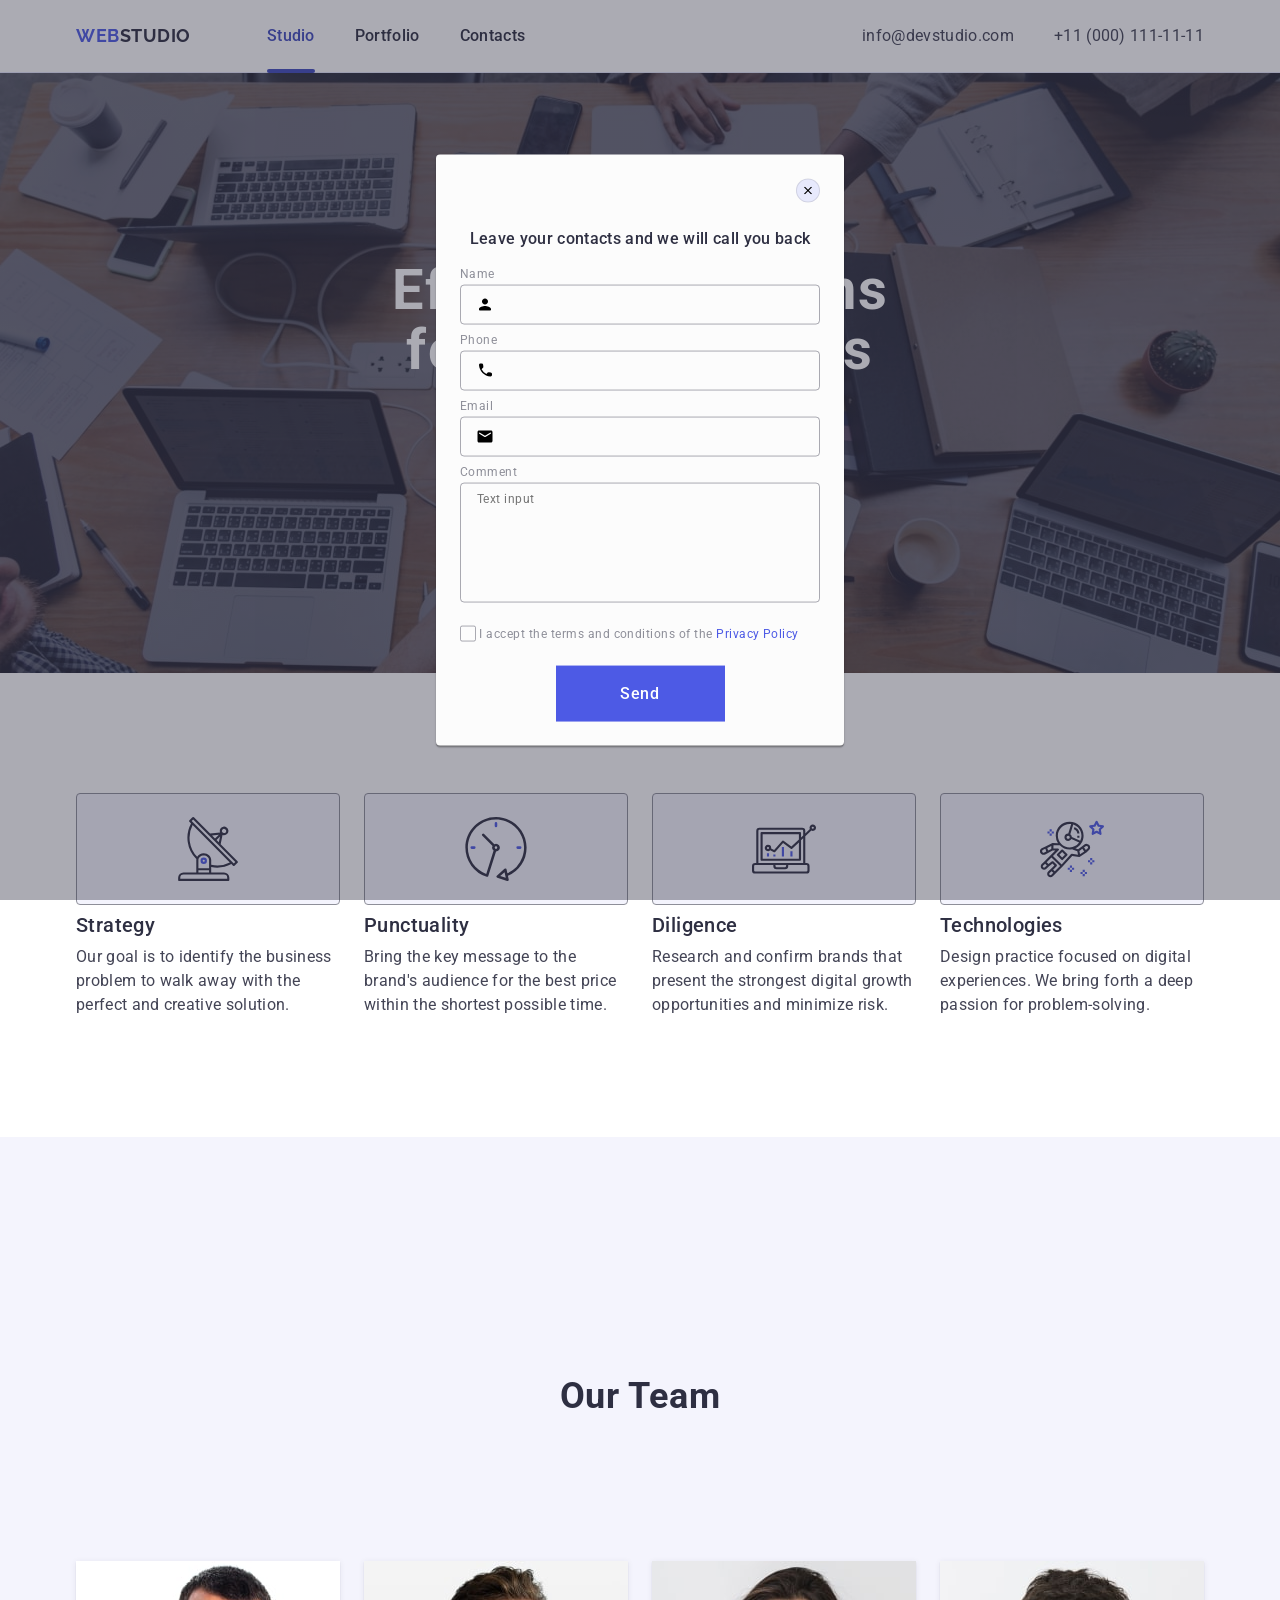
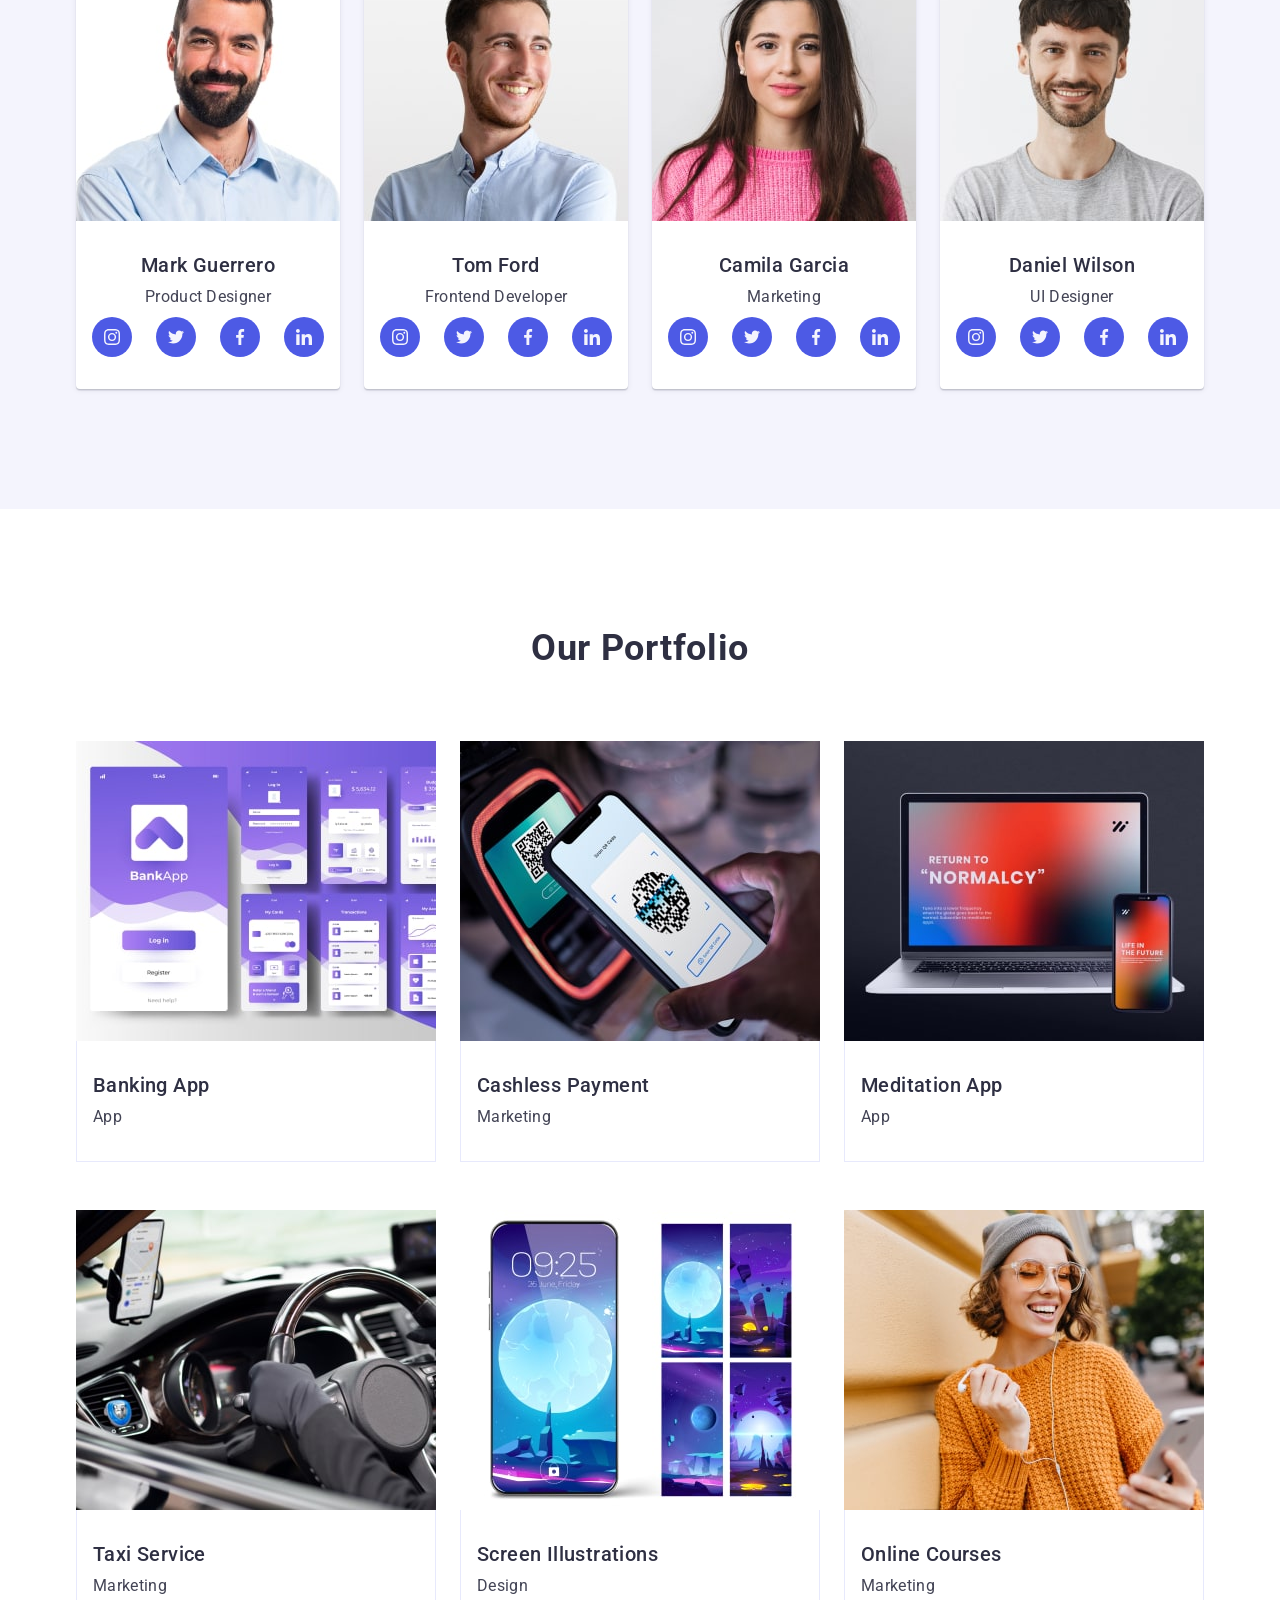
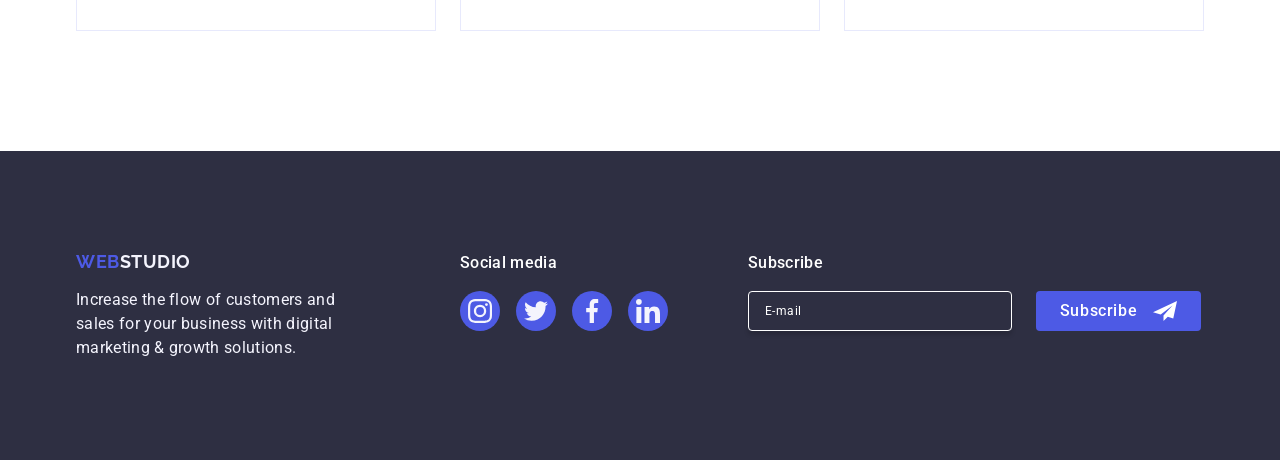
<file: index.html>
<!DOCTYPE html>
<html lang="en">
<head>
    <meta charset="UTF-8">
    <meta name="viewport" content="width=, initial-scale=1.0">
    <title>goit-markup-hw-02</title>
    <link rel="preconnect" href="https://fonts.googleapis.com">
    <link rel="preconnect" href="https://fonts.gstatic.com" crossorigin>
    <link href="https://fonts.googleapis.com/css2?family=Raleway:wght@700&family=Roboto:wght@400;500;700&display=swap"
    rel="stylesheet">   
    <link rel="stylesheet" href="https://cdnjs.cloudflare.com/ajax/libs/modern-normalize/2.0.0/modern-normalize.min.css"
        integrity="sha512-4xo8blKMVCiXpTaLzQSLSw3KFOVPWhm/TRtuPVc4WG6kUgjH6J03IBuG7JZPkcWMxJ5huwaBpOpnwYElP/m6wg=="
        crossorigin="anonymous" referrerpolicy="no-referrer" />
    <link rel="stylesheet" href="./css/styles.css" />
</head>

<body>
    <!-- Верхня лінія-->
    <header class="header">
        <div class="container header-container">
            <nav class="header-navigation">
                <a class="header-logo" href="./index.html">Web<span class="header-accent">Studio</span></a>
            
                <ul class="header-menu-list">
                    <li class="header-nav-item ">
                        <a class="header-nav-link current" href="./index.html">Studio</a></li>
                    <li class="header-nav-item">
                        <a class="header-nav-link" href="">Portfolio</a></li>
                    <li class="header-nav-item">
                        <a class="header-nav-link" href="">Contacts</a></li>
                </ul>
            
            </nav>
            
            <address class="header-address">
                <ul class="header-address-list">
                    <li class="header-address-item">
                        <a class="header-address-link"
                            href="mailto:info@devstudio.com">info@devstudio.com</a>
                        </li>
                    <li class="header-address-item">
                        <a class="header-address-link" href="tel:+110001111111">+11 (000) 111-11-11</a>
                    </li>
                </ul>
            </address>
        </div>
        

    </header>

    <main>
        <section class="hero">
            <div class="container">
                <h1 class="hero-title">Effective Solutions for Your Business</h1>
                
                <button type="button" class="hero-btn">Order Service</button>
            </div>

        </section>

        <section class="features">
            <div class="container">
                <h2 class="visually-hidden">Features</h2>
                <ul class="features-list">
                    <li class="features-item">
                        <div class="svg-icon">
                            <svg class="" width="64" height="64" >
                                <use href="./images/icons.svg#icon-antenna" ></use>
                            </svg>
                        </div>

                        <h3 class="features-subtitle">Strategy</h3>
                        <p class="features-item-text">Our goal is to identify the business problem to walk away with the perfect and
                            creative solution.</p>
                        
                    </li>
                
                    <li class="features-item">
                        <div class="svg-icon">
                            <svg class="" width="64" height="64">
                                <use href="./images/icons.svg#icon-clock"></use>
                            </svg>                           
                        </div>

                        <h3 class="features-subtitle">Punctuality</h3>
                        <p class="features-item-text">Bring the key message to the brand's audience for the best price within the
                            shortest possible time.</p>
                        
                    </li>
                
                    <li class="features-item">
                        <div class="svg-icon">
                            <svg class="" width="64" height="64">
                                <use href="./images/icons.svg#icon-diagram"></use>
                            </svg>                           
                        </div>

                        <h3 class="features-subtitle">Diligence</h3>
                        <p class="features-item-text">Research and confirm brands that present the strongest digital growth
                            opportunities and minimize risk.</p>
                    </li>
                
                    <li class="features-item">
                        <div class="svg-icon">
                            <svg class="" width="64" height="64">
                                <use href="./images/icons.svg#icon-astronaut"></use>
                            </svg>
                        </div>

                        <h3 class="features-subtitle">Technologies</h3>
                        <p class="features-item-text">Design practice focused on digital experiences. We bring forth a deep passion for
                            problem-solving.</p>
                    </li>
                
                </ul>
            </div>
            
        </section>

        <!------ OUR TEAM -------->
        
        <section class="team">
            <div class="container">
                <h2 class="team-title">Our Team</h2>
                <ul class="team-list">
                    <li class="team-item">
                        <img class="team-photo" src="./images/img1.jpg" alt="Mark Guerrero" width="264" height="260">
                        <div class="team-container">
                            <h3 class="team-subtitle">Mark Guerrero</h3>
                            <p class="team-item-text">Product Designer</p>

                            <ul class="social-list">
                                <li class="social-item">
                                    <a href="" class="social-link">
                                        <svg class="social-icon" width="16" height="16">
                                            <use href="./images/icons.svg#icon-instagram"></use>
                                        </svg>
                                    </a>
                                    
                                </li>
                                <li class="social-item">
                                    <a href="" class="social-link">
                                        <svg class="social-icon" width="16" height="16">
                                            <use href="./images/icons.svg#icon-twitter"></use>
                                        </svg>
                                    </a>
                                </li>
                                <li class="social-item">
                                    <a href="" class="social-link">
                                        <svg class="social-icon" width="16" height="16">
                                            <use href="./images/icons.svg#icon-facebook"></use>
                                        </svg>
                                    </a>
                                </li>
                                <li class="social-item">
                                    <a href="" class="social-link">
                                        <svg class="social-icon" width="16" height="16">
                                            <use href="./images/icons.svg#icon-linkedin"></use>
                                        </svg>
                                    </a>
                                </li>
                            </ul>
                        </div>

                        
                    </li>
                
                    <li class="team-item">
                        <img class="team-photo" src="./images/img2.jpg" alt="Tom Ford" width="264" height="260">
                        <div class="team-container">
                            <h3 class="team-subtitle">Tom Ford</h3>
                            <p class="team-item-text">Frontend Developer</p>

                            <ul class="social-list">
                                <li class="social-item">
                                    <a href="" class="social-link">
                                        <svg class="social-icon" width="16" height="16">
                                            <use href="./images/icons.svg#icon-instagram"></use>
                                        </svg>
                                    </a>
                            
                                </li>
                                <li class="social-item">
                                    <a href="" class="social-link">
                                        <svg class="social-icon" width="16" height="16">
                                            <use href="./images/icons.svg#icon-twitter"></use>
                                        </svg>
                                    </a>
                                </li>
                                <li class="social-item">
                                    <a href="" class="social-link">
                                        <svg class="social-icon" width="16" height="16">
                                            <use href="./images/icons.svg#icon-facebook"></use>
                                        </svg>
                                    </a>
                                </li>
                                <li class="social-item">
                                    <a href="" class="social-link">
                                        <svg class="social-icon" width="16" height="16">
                                            <use href="./images/icons.svg#icon-linkedin"></use>
                                        </svg>
                                    </a>
                                </li>
                            </ul>
                        </div>
                        
                    </li>
                
                    <li class="team-item">
                        <img class="team-photo" src="./images/img3.jpg" alt="Camila Garcia" width="264" height="260">
                        <div class="team-container">
                            <h3 class="team-subtitle">Camila Garcia</h3>
                            <p class="team-item-text">Marketing</p>

                            <ul class="social-list">
                                <li class="social-item">
                                    <a href="" class="social-link">
                                        <svg class="social-icon" width="16" height="16">
                                            <use href="./images/icons.svg#icon-instagram"></use>
                                        </svg>
                                    </a>
                            
                                </li>
                                <li class="social-item">
                                    <a href="" class="social-link">
                                        <svg class="social-icon" width="16" height="16">
                                            <use href="./images/icons.svg#icon-twitter"></use>
                                        </svg>
                                    </a>
                                </li>
                                <li class="social-item">
                                    <a href="" class="social-link">
                                        <svg class="social-icon" width="16" height="16">
                                            <use href="./images/icons.svg#icon-facebook"></use>
                                        </svg>
                                    </a>
                                </li>
                                <li class="social-item">
                                    <a href="" class="social-link">
                                        <svg class="social-icon" width="16" height="16">
                                            <use href="./images/icons.svg#icon-linkedin"></use>
                                        </svg>
                                    </a>
                                </li>
                            </ul>
                        </div>
                        
                    </li>
                
                    <li class="team-item">
                        <img class="team-photo" src="./images/img4.jpg" alt="Daniel Wilson" width="264" height="260">
                        <div class="team-container">
                            <h3 class="team-subtitle">Daniel Wilson</h3>
                            <p class="team-item-text">UI Designer</p>

                            <ul class="social-list">
                                <li class="social-item">
                                    <a href="" class="social-link">
                                        <svg class="social-icon" width="16" height="16">
                                            <use href="./images/icons.svg#icon-instagram"></use>
                                        </svg>
                                    </a>
                            
                                </li>
                                <li class="social-item">
                                    <a href="" class="social-link">
                                        <svg class="social-icon" width="16" height="16">
                                            <use href="./images/icons.svg#icon-twitter"></use>
                                        </svg>
                                    </a>
                                </li>
                                <li class="social-item">
                                    <a href="" class="social-link">
                                        <svg class="social-icon" width="16" height="16">
                                            <use href="./images/icons.svg#icon-facebook"></use>
                                        </svg>
                                    </a>
                                </li>
                                <li class="social-item">
                                    <a href="" class="social-link">
                                        <svg class="social-icon" width="16" height="16">
                                            <use href="./images/icons.svg#icon-linkedin"></use>
                                        </svg>
                                    </a>
                                </li>
                            </ul>
                        </div>
                       
                    </li>
                </ul>
            </div>
            
        </section>

        <!-- -----PORTFOLIO---------->
        <section class="portfolio">
            <div class="container portfolio-container">
                <h2 class="portfolio-title">Our Portfolio</h2>
                <ul class="portfolio-list">
                    <li class="portfolio-item">
                        <div class="thumb">
                            <img class="portfolio-photo" src="./images/img5.jpg" alt="Banking App" width="360">
                        <p class="overlay">
                            14 Stylish and User-Friendly App Design Concepts · Task Manager App · Calorie Tracker App · Exotic Fruit Ecommerce App ·
                            Cloud Storage App
                        </p>
                        </div>
                        
                        <div class="port-content">
                            <h3 class="portfolio-subtitle">Banking App</h3>
                            <p class="portfolio-item-text">App</p>
                        </div>
                        
                    </li>
                    <li class="portfolio-item">
                        <div class="thumb">
                            <img class="portfolio-photo" src="./images/img6.jpg" alt="Cashless Payment" width="360">
                            <p class="overlay">
                                14 Stylish and User-Friendly App Design Concepts · Task Manager App · Calorie Tracker App · Exotic Fruit Ecommerce App ·
                                Cloud Storage App
                            </p>
                        </div>
                       
                        <div class="port-content">
                            <h3 class="portfolio-subtitle">Cashless Payment</h3>
                            <p class="portfolio-item-text">Marketing</p>
                        </div>
                    <li class="portfolio-item">
                        <div class="thumb">
                            <img class="portfolio-photo" src="./images/img7.jpg" alt="Meditation App" width="360">
                        <p class="overlay">
                            14 Stylish and User-Friendly App Design Concepts · Task Manager App · Calorie Tracker App · Exotic Fruit Ecommerce
                            App ·
                            Cloud Storage App
                        </p>
                        </div>
                        
                        <div class="port-content">
                            <h3 class="portfolio-subtitle">Meditation App</h3>
                            <p class="portfolio-item-text">App</p>
                        </div>
                    </li>
                    <li class="portfolio-item">
                        <div class="thumb">
                            <img class="portfolio-photo" src="./images/img8.jpg" alt="Taxi Service" width="360">
                            <p class="overlay">
                                14 Stylish and User-Friendly App Design Concepts · Task Manager App · Calorie Tracker App · Exotic Fruit Ecommerce
                                App ·
                                Cloud Storage App
                            </p>
                        </div>
                        
                       <div class="port-content ">
                        <h3 class="portfolio-subtitle">Taxi Service</h3>
                        <p class="portfolio-item-text">Marketing</p>
                       </div>
                    </li>
                    <li class="portfolio-item">
                        <div class="thumb">
                            <img class="portfolio-photo" src="./images/img9.jpg" alt="Screen Illustrations" width="360">
                            <p class="overlay">
                                14 Stylish and User-Friendly App Design Concepts · Task Manager App · Calorie Tracker App · Exotic Fruit Ecommerce
                                App ·
                                Cloud Storage App
                            </p>
                        </div>
                       
                        <div class="port-content">
                            <h3 class="portfolio-subtitle">Screen Illustrations</h3>
                            <p class="portfolio-item-text">Design</p>
                        </div>
                    </li>
                    <li class="portfolio-item">
                        <div class="thumb">
                            <img class="portfolio-photo" src="./images/img10.jpg" alt="Girl with phone" width="360">
                            <p class="overlay">
                                14 Stylish and User-Friendly App Design Concepts · Task Manager App · Calorie Tracker App · Exotic Fruit Ecommerce
                                App ·
                                Cloud Storage App
                            </p>
                        </div>
                       
                        <div class="port-content">
                            <h3 class="portfolio-subtitle">Online Courses</h3>
                            <p class="portfolio-item-text">Marketing</p>
                        </div>
                    </li>
                </ul>
            </div>

            
        </section>

    </main>

    <!-- FOOTER-->
    <footer class="footer">
        <div class="container footer-container">
            <div class="footer-nav">
                <a class="footer-logo" href="./index.html">Web<span class="footer-accent">Studio</span></a>
            
                <p class="footer-text">Increase the flow of customers and sales for your business with digital marketing & growth
                    solutions.
                </p>
            </div>
            
            <div class="footer-social-link">
                <p class="footer-social-text">Social media</p>
                <ul class="footer-social-list">
                    <li class="footer-social-item">
                        <a href="" class="footer-soclist-link">
                            <svg class="social-icon" width="24" height="24">
                                <use href="./images/icons.svg#icon-instagram"></use>
                            </svg>
                        </a>
                    </li>
                    <li class=" footer-social-item">
                        <a href="" class="footer-soclist-link">
                            <svg class="social-icon" width="24" height="24">
                                <use href="./images/icons.svg#icon-twitter"></use>
                            </svg>
                        </a>
                    </li>
                    <li class=" footer-social-item">
                        <a href="" class="footer-soclist-link">
                            <svg class="social-icon" width="24" height="24">
                                <use href="./images/icons.svg#icon-facebook"></use>
                            </svg>
                        </a>
                    </li>
                    <li class=" footer-social-item">
                        <a href="" class="footer-soclist-link">
                            <svg class="social-icon" width="24" height="24">
                                <use href="./images/icons.svg#icon-linkedin"></use>
                            </svg>
                        </a>
                    </li>
                </ul>
            </div>

            <div class="footer-modal" >
                <p class="footer-subscribe">Subscribe</p>
    
                <form class="footer-form">
                    <label class="footer-label" >
                       
                        <input class="footer-input" 
                        name="user-email" 
                        type="email" 
                        placeholder="E-mail"/>

                    </label>

                    <button class="footer-button" type="submit">
                    Subscribe
                        <svg class="footer-svg" width="24" height="24">
                            <use href="./images/modal-icon2.svg#icon-Frame"></use>
                        </svg>
                    </button>

                </form>
    
                
            </div>
        </div>


    </footer>


    <!-- Modal Overlay -->
    <div class="backdrop is-open">
        
        <div class="modal">

            <button class="modal-button" type="button">
                <svg class="backdrop-button" width="8" height="8">
                    <use href="./images/modal-icon2.svg#icon-close"></use>
                </svg>
            </button>

            <p class="backdrop-text">Leave your contacts and we will call you back</p>
            <form class="backdrop-form" >
                
                <div class="form-field">
                   
                    <label for="user-name" class="form-label">
                    Name
                    </label>
                    <div class=" input-wrapper" >
                        <input 
                        class="form-input" 
                        name="user-name" 
                        id="user-name" 
                        type="text" >
                        <svg class="form-icon" width="18" height="24" >
                            <use href="./images/modal-icon2.svg#icon-person"></use>
                        </svg>
                    </div>
                </div>
    
    
                <div class="form-field">
                
                    <label for="user-email" class="form-label" >Phone</label>
                    
                    <div class=" input-wrapper">
                        <input 
                        class="form-input" 
                        name="user-tel" 
                        id="user-tel" 
                        type="tel"/>

                        <svg class="form-icon" width="18" height="24">
                            <use href="./images/modal-icon2.svg#icon-phone"></use>
                        </svg>
                    </div>
                </div>
    
                <div class="form-field">
                
                    <label  for="user-email" class="form-label">Email</label>
                
                    <div class=" input-wrapper">
                        <input 
                        class="form-input" 
                        name="user-email"
                        id="user-email" 
                        type="email"/>
                        <svg class="form-icon" width="18" height="24">
                            <use href="./images/modal-icon2.svg#icon-email"></use>
                        </svg>
                    </div>
                </div>
    
                <div class="modal-comment">
    
                    <label class="form-label" for="user-comment">Comment</label>
                    <textarea class="modal-textarea" name="user-comment" id="user-comment" 
                    placeholder="Text input"></textarea>

                </div>
    
                <div class="modal-checkbox">
    
                    <input class="modal-check visually-hidden" type="checkbox" 
                    id="user-privacy" value="true" name="user-privacy"/>

                    <label class="checkbox-label" for="user-privacy">

                        <span class="checkbox-span">
                            <svg class="checkbox-svg" width="10" height="8">
                                <use href="./images/modal-icon2.svg#icon-vector"></use>
                            </svg>
                        </span>
                        I accept the terms and conditions of the
                        <a class="checkbox-link" href="">Privacy Policy</a>
                    </label>
                   
                </div>
    
                <button  type="submit" class="button-send">
                    Send
                </button>
    
            </form>
            
        </div>
    </div>
</body>
</html>
</file>
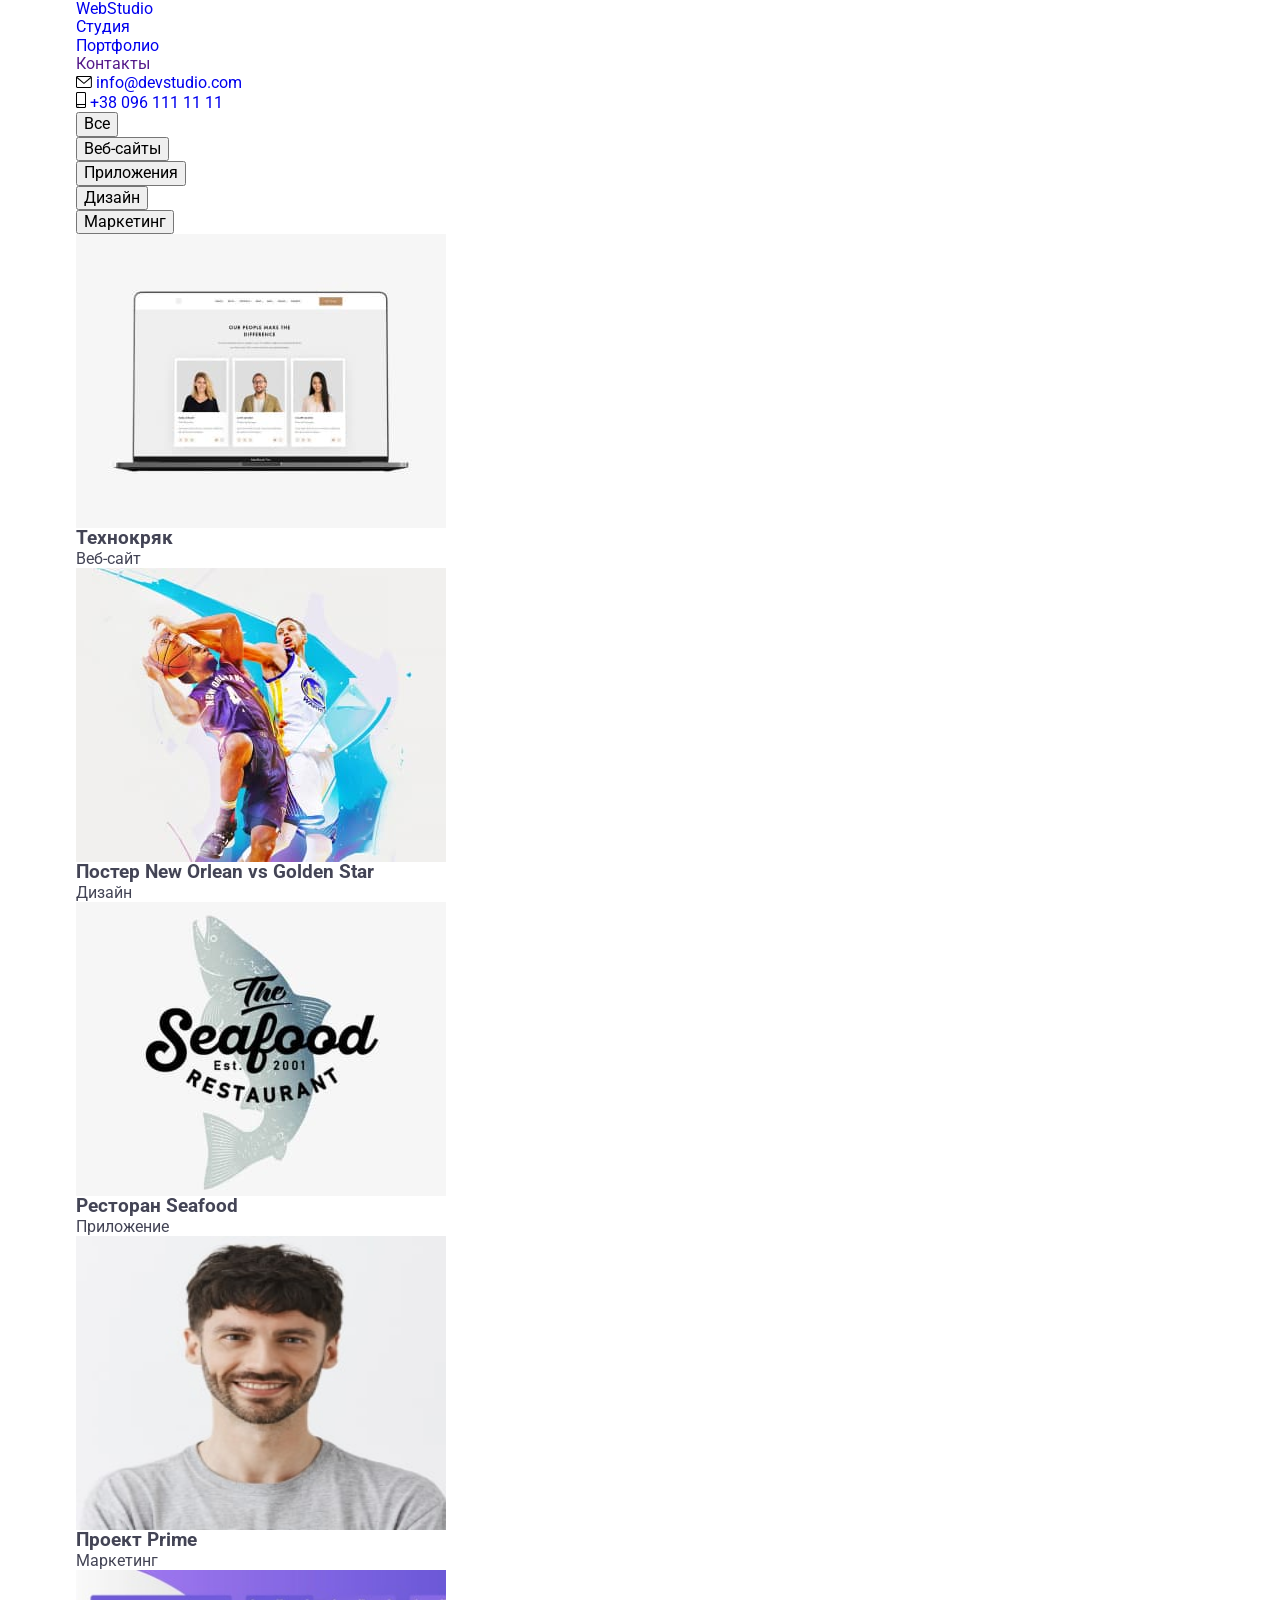
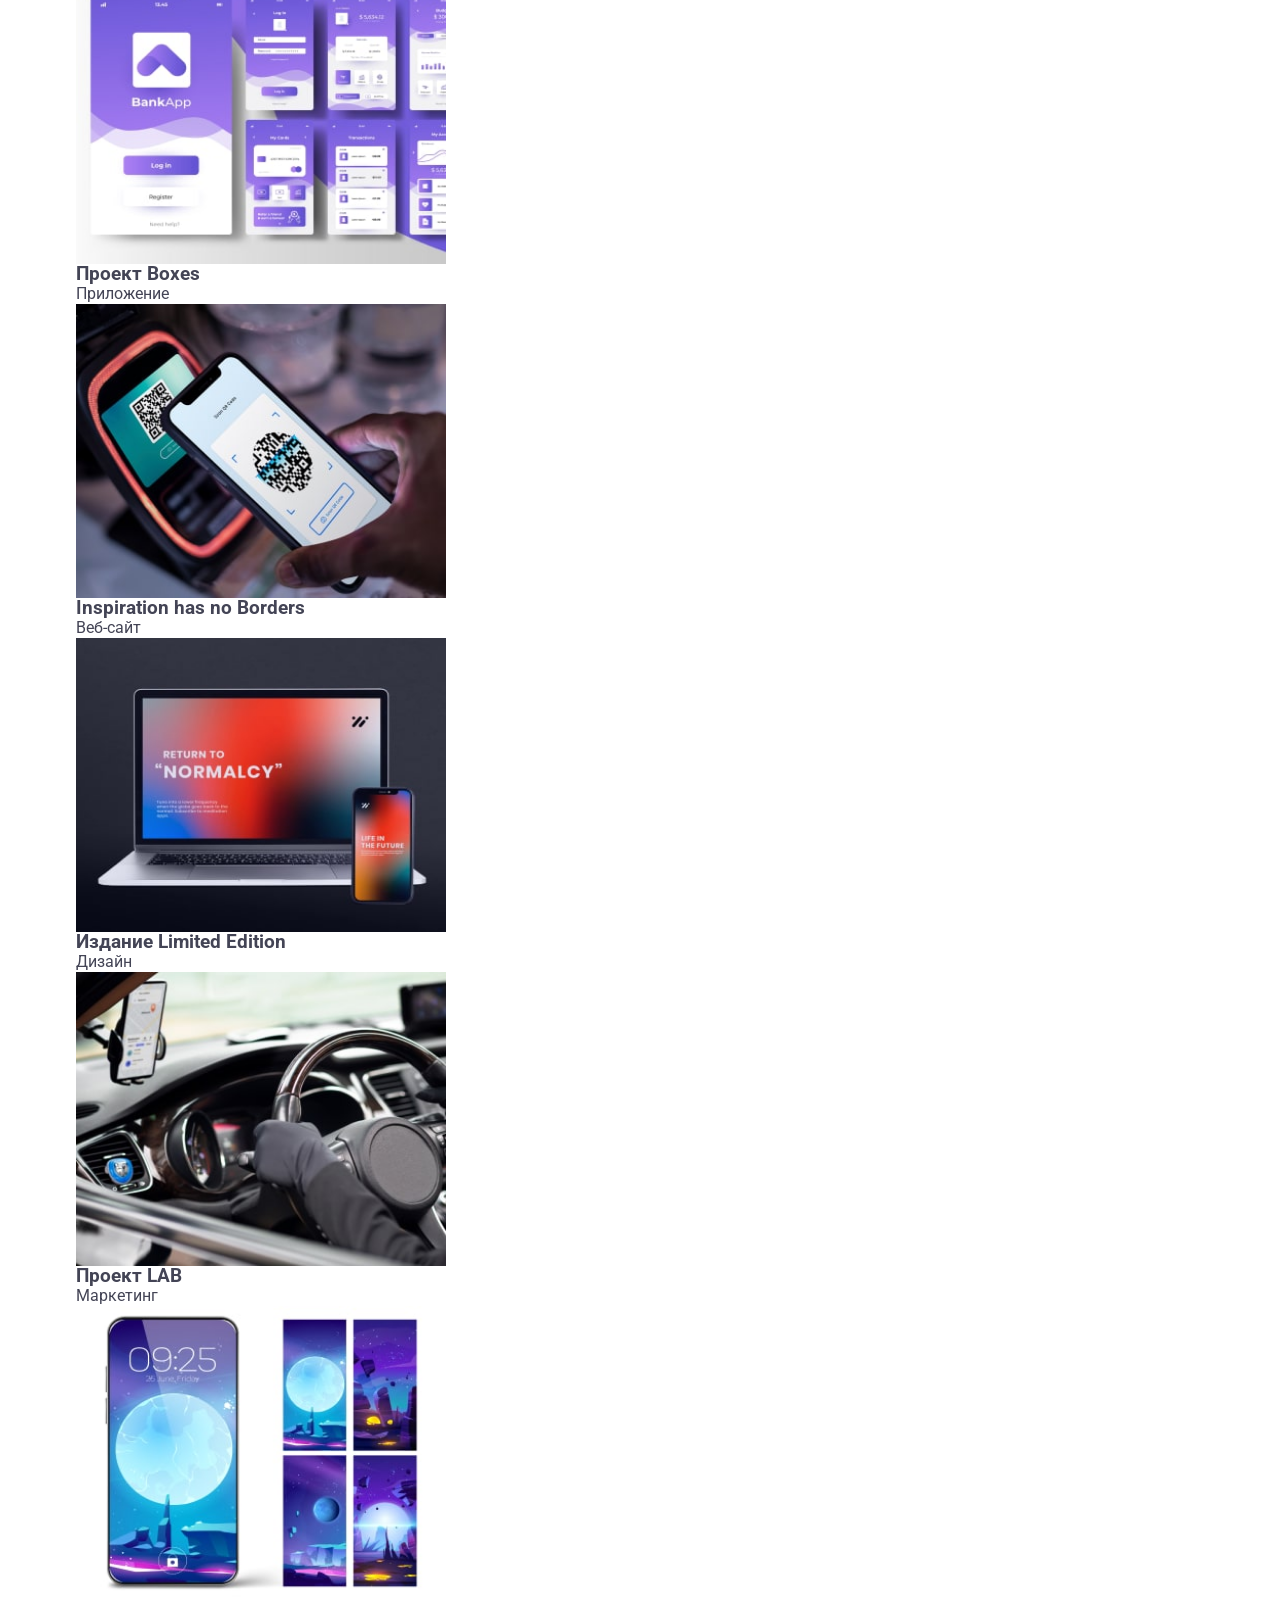
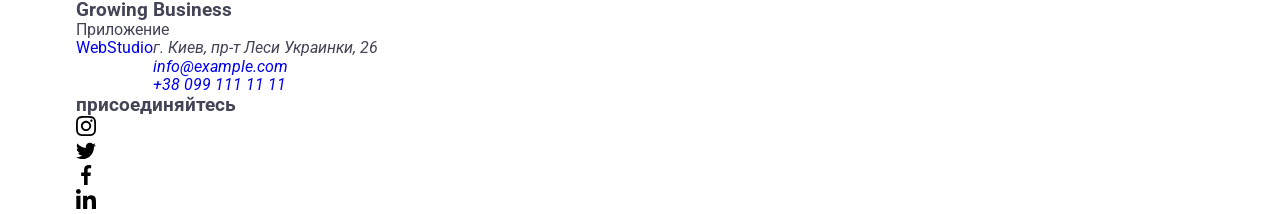
<file: portfolio.html>
<!DOCTYPE html>
<html lang="ru">
<head>
    <meta charset="UTF-8">
    <meta http-equiv="X-UA-Compatible" content="IE=edge">
    <meta name="viewport" content="width=device-width, initial-scale=1.0">
    <title>portfolio</title>
    <link rel="preconnect" href="https://fonts.gstatic.com">
    <link href="https://fonts.googleapis.com/css2?family=Raleway:wght@700&family=Roboto:wght@400;500;700;900&display=swap"
        rel="stylesheet">
    <link rel="stylesheet" href="https://cdnjs.cloudflare.com/ajax/libs/modern-normalize/1.0.0/modern-normalize.min.css">
    <link rel="stylesheet" href="./css/styles.css">
    
</head>
<body class="page">
    <!-- Верхня лінія-->
        <header class="page-header">
            <div class="main-nav container">
                <nav class="nav">
                    <a class="logo" href="./index.html">Web<span class="logo-header">Studio</span></a>
                    <ul class="nav-list list">
                        <li class="nav-item">
                            <a class="nav-adress" href="./index.html">Студия</a></li>
                        <li class="nav-item">
                            <a class="nav-adress current" href="./portfolio.html">Портфолио</a></li>
                        <li class="nav-item">
                            <a class="nav-adress" href="">Контакты</a></li>
                    </ul>
                </nav>
                <ul class="contacts-list">
                    <li class="nav-item">
                        <a class="mail-list " href="mailto:info@devstudio.com">
                            <svg class="icon-mail" width="16" height="12">
                                <use href="./images/sprite.svg#icon-envelope"></use>
                            </svg>
                            info@devstudio.com
                        </a>
                    </li>
                    <li class="nav-item">
                        <a class="tel-list" href="tel:+380961111111">
                            <svg class="icon-tel" width="10" height="16">
                                <use href="./images/sprite.svg#icon-smartphone"></use>
                            </svg>
                            +38 096 111 11 11
                        </a>
                    </li>
                </ul>
            </div>
            
    </header>
   <!-- filters -->
  <main>
        <section class="filter-container section">
           <div class="container">
                <h1 hidden>Портфолио</h1>

                <ul class="filter-options">
                    <li class="filter-item">
                        <button class="filter-button" type="button">Все</button>
                    </li>
                    <li class="filter-item">
                        <button class="filter-button" type="button">Веб-сайты</button>
                    </li>
                    <li class="filter-item">
                        <button class="filter-button" type="button">Приложения</button>
                    </li>
                    <li class="filter-item">
                        <button class="filter-button" type="button">Дизайн</button>
                    </li>
                    <li class="filter-item">
                        <button class="filter-button" type="button">Маркетинг</button>
                    </li>
                </ul>

                <ul class="projects-list">
                    <li class="project-item shadow">
                        <img class="item-img" src="./images/img11.jpg" alt="Технокряк" width="370" height="294">
                        <div class="title-card">
                            <h3 class="project-title">Технокряк</h3>
                            <p class="project-description">Веб-сайт</p>
                        </div>
                    </li>
                    <li class="project-item">
                        <img class="projects-list" src="./images/img22.jpg" alt="Постер New Orlean vs Golden Star" width="370"
                            height="294">
                        <div class="title-card">
                            <h3 class="project-title">Постер New Orlean vs Golden Star</h3>
                            <p class="project-description">Дизайн</p>
                        </div>
                    </li>
                    <li class="project-item">
                        <img class="item-img" src="./images/img33.jpg" alt="Ресторан Seafood" width="370" height="294">
                        <div class="title-card">
                            <h3 class="project-title">Ресторан Seafood</h3>
                            <p class="project-description">Приложение</p>
                        </div>
                    </li>
                    <li class="project-item">
                        <img class="item-img" src="./images/img4.jpg" alt="Проект Prime" width="370" height="294">
                        <div class="title-card">
                            <h3 class="project-title">Проект Prime</h3>
                            <p class="project-description">Маркетинг</p>
                        </div>
                    </li>
                    <li class="project-item">
                        <img class="item-img" src="./images/img5.jpg" alt="Проект Boxes" width="370" height="294">
                        <div class="title-card">
                            <h3 class="project-title">Проект Boxes</h3>
                            <p class="project-description">Приложение</p>
                        </div>
                    </li>
                    <li class="project-item">
                        <img class="item-img" src="./images/img6.jpg" alt="Inspiration has no Borders" width="370" height="294">
                        <div class="title-card">
                            <h3 class="project-title">Inspiration has no Borders</h3>
                            <p class="project-description">Веб-сайт</p>
                        </div>
                    </li>
                    <li class="project-item">
                        <img class="item-img" src="./images/img7.jpg" alt="Издание Limited Edition" width="370" height="294">
                        <div class="title-card">
                            <h3 class="project-title">Издание Limited Edition</h3>
                            <p class="project-description">Дизайн</p>
                        </div>
                    </li>
                    <li class="project-item">
                        <img class="item-img" src="./images/img8.jpg" alt="Проект LAB" width="370" height="294">
                        <div class="title-card">
                            <h3 class="project-title">Проект LAB</h3>
                            <p class="project-description">Маркетинг</p>
                        </div>
                    </li>
                    <li class="project-item">
                        <img class="item-img" src="./images/img9.jpg" alt="Growing Business" width="370" height="294">
                        <div class="title-card">
                            <h3 class="project-title">Growing Business</h3>
                            <p class="project-description">Приложение</p>
                        </div>
                    </li>
                </ul>
           </div>
        </section>
        
        <!-- <section class="projects section container">
            <div class="container">
                
            </div> -->
        </section>
  </main>

    <!-- Подвал -->
    <footer class="footer-bg">
        <div class=" container footer-all">
            <div class=" footer-container">
                <a class="logo-footer" href="./portfolio.html">Web<span class="logo-white">Studio</span></a>
                <address class="adress-list">
                    <p class="adress-owner">г. Киев, пр-т Леси Украинки, 26</p>
                    <ul class="footer-link">
                        <li class="adress-item">
                            <a class="mail-link" href="mailto:info@example.com">info@example.com</a>
                        </li>
                        <li class="adress-item">
                            <a class="tel-link" href="+380991111111">+38 099 111 11 11</a>
                        </li>
                    </ul>
                </address>
            </div>
            <div class="footer-plus-icon">
                <h3 class="footer-title">присоединяйтесь</h3>
                <ul class="footer-list">
                    <li class="footer-item">
                        <a href="" class="footer-socials-link">
                            <svg class="footer-icon" width="20" height="20">
                                <use href="./images/sprite.svg#icon-instagram"></use>
                            </svg>
                        </a>
                    </li>
                    <li class="footer-item">
                        <a href="" class="footer-socials-link">
                            <svg class="footer-icon" width="20" height="20">
                                <use href="./images/sprite.svg#icon-twitter"></use>
                            </svg>
                        </a>
                    </li>
                    <li class="footer-item">
                        <a href="" class="footer-socials-link">
                            <svg class="footer-icon" width="20" height="20">
                                <use href="./images/sprite.svg#icon-facebook"></use>
                            </svg>
                        </a>
                    </li>
                    <li class="footer-item">
                        <a href="" class="footer-socials-link">
                            <svg class="footer-icon" width="20" height="20">
                                <use href="./images/sprite.svg#icon-linkedin"></use>
                            </svg>
                        </a>
                    </li>
                </ul>
            </div>
        </div>
    
    </footer>
</body>
</html>
</file>
<file: css/styles.css>
:root {
    --iris: #4d5ae5;
    --ocean: #404bbf;
    --navy-blue: #2e2f42;
    --green: #31d0aa;
    --slate: #434455;
    --light-slate: #8e8f99;
    --cornflower: #e7e9fc;
    --cloud: #f4f4fd;
    --navy-blue-modal: rgba(46, 47, 66, 0.4);
    --grey: rgba(46, 47, 66, 0.7);
    --white: #fff;
    --dairy: #fcfcfc;
}


body {
    font-family: 'Roboto', sans-serif;
    color: #434455;
    background-color: #FFFFFF;
}

/* ------reset------ */

 ul,
 ol {
    list-style-type: none;
    margin-top: 0;
    margin-bottom: 0;
    padding-left: 0;
 }

 h1,
 h2,
 h3,
 h4,
 h5,
 h6,
 p {
    margin-top: 0;
    margin-bottom: 0;
 }

 a {
    text-decoration: none;
 }

 button {
    cursor: pointer;
 }

 img {
     display: block;
 }

   

 /*------ common------- */

.container {
    width: 1158px;
    padding: 0 15px;
    margin: 0 auto;
}

.visually-hidden {
    position: absolute;
    width: 1px;
    height: 1px;
    margin: -1px;
    border: 0;
    padding: 0;
    white-space: nowrap;
    clip-path: inset(100%);
    clip: rect(0 0 0 0);
    overflow: hidden;
}

/* --------------------HEADER----------------------- */

.header {
    border-bottom: 1px solid #e7e9fc;
    box-shadow: 0 1px 6px 0 rgba(46, 47, 66, 0.08), 0 1px 1px 0 rgba(46, 47, 66, 0.16), 0 2px 1px 0 rgba(46, 47, 66, 0.08);
    
}

.header-container {
    display: flex;
    align-items: center;
}


.header-navigation {
    display: flex;
    align-items: center;
}

 .header-logo {
    font-family: "Raleway", sans-serif;
    font-weight: 700;
    font-size: 18px;
    line-height: 1.17;
    letter-spacing: 0.03em;
    text-transform: uppercase;
    color: var(--iris);
    padding: 24px 0;
    margin-right: 76px;
 }

.header-menu-list {
    display: flex;
    align-items: center;
    gap: 40px;
}

 .header-accent {
   color: var(--navy-blue);
 }
 
 .header-nav-link {
    display: block;
    padding: 24px 0;
    font-weight: 500;
    font-size: 16px;
    line-height: 1.50;
    letter-spacing: 0.02em;
    color: var(--navy-blue);
    
    
 }

 .header-nav-link.current {
    position: relative;
    transition: color 250ms cubic-bezier(0.4, 0, 0.2, 1);
 }

 .header-nav-link.current::after {
    content: '';
   
    position: absolute;
    left: 0;
    bottom: -1px;

    width: 100%;
    height: 4px;
    border-radius: 2px;

    background-color: var(--ocean);
    transition: color 250ms cubic-bezier(0.4, 0, 0.2, 1);

 }

 .header-address {
    font-style: normal;
    margin-left: auto;
 }

 .header-address-list {
    display: flex;
    align-items: center;
    gap: 40px;
 }

.header-nav-link:hover,
.header-nav-link:focus,
.header-address-link:hover,
.header-address-link:focus,
.header-nav-link.current {
    color: #404bbf;
}


 .header-address-link {
    display: block;
    padding: 24px 0;
    font-weight: 400;
    font-size: 16px;
    line-height: 1.50;
    letter-spacing: 0.02em;
    color: var(--slate);
    font-style: normal;
    transition: color 250ms cubic-bezier(0.4, 0, 0.2, 1);
 }

 .hero {
    background-color: #2e2f42;
    text-align: center;
    padding: 188px 0;  
    
    background-image: linear-gradient(rgba(46, 47, 66, 0.7), rgba(46, 47, 66, 0.7)) ,url(../images/bg.jpg);
    max-width: 1440px;
    height: 600px;
    background-size: cover;
    background-repeat: no-repeat;
    background-position: center;
    margin-left: auto;
    margin-right: auto;
}

.hero-title {
    max-width: 496px;
    margin: 0 auto;
    margin-bottom: 48px;
    font-weight: 700;
    font-size: 56px;
    line-height: 1.07;
    letter-spacing: 0.02em;
    text-align: center;
    color: #ffffff
   
}
 
 .hero-btn {
    min-width: 169px;
    height: 56px;
    border: none;
    border-radius: 4px;
    font-family: "Roboto", sans-serif;
    font-weight: 500;
    font-size: 16px;
    line-height: 1.50;
    letter-spacing: 0.04em;
    color: var(--white);
    background: var(--iris);
    margin: 0 auto;
    display: block;
    transition: background-color 250ms cubic-bezier(0.4, 0, 0.2, 1);;

 }
   
 .hero-btn:hover,
 .hero-btn:focus {
    background-color: #404BBF;
 }


 /*------------- FEATURES--------- */
.features {
    padding-top: 120px;
    padding-bottom: 120px;
}

.features-list {
    display: flex;
    align-items: center;
    gap: 24px;

}

.features-item {
    width: calc((100% - 72px) / 4);

    display: block;
    content: "";
    /* height: 120px;
    margin-bottom: 30px;
    background-color: #f5f4fa; */
}

.svg-icon {
    display: flex;
    align-items: center;
    justify-content: center;
    height: 112px;
    background-color: #f4f4fd;
    border-radius: 4px;
    border: 1px solid #8e8f99;
    margin-bottom: 8px;

}



 .features-subtitle {
    font-weight: 500;
    font-size: 20px;
    line-height: 1.20;
    letter-spacing: 0.02em;
    color: var(--navy-blue);
    margin-bottom: 8px;
 }

 .features-item-text {
    /* font-weight: 400; */
    font-size: 16px;
    line-height: 1.50;
    letter-spacing: 0.02em;
    color: var(--slate);
 }

 /* -----------OUR TEAM------- */
.team {
    background-color: #F4F4FD;
    padding: 120px 0;
    
}

.team-item {
    background-color: #FFFFFF;
    border-radius: 0px 0px 4px 4px;
    box-shadow: 0px 1px 6px rgba(46, 47, 66, 0.08),
    0px 1px 1px rgba(46, 47, 66, 0.16),
    0px 2px 1px rgba(46, 47, 66, 0.08);
}

.team-container {
    padding: 32px 0;
}


 .team-title {
    margin-bottom: 72px;
    padding-top: 120px;
    padding-bottom: 72px;
    font-weight: 700;
    font-size: 36px;
    line-height: 1.11;
    letter-spacing: 0.02em;
    text-align: center;
    color: var(--navy-blue);
    text-transform: capitalize;
 }

.team-list {
    display: flex;
    align-items: center;
    gap: 24px;
}

.team-subtitle {
    margin-bottom: 8px;
    font-weight: 500;
    font-size: 20px;
    line-height: 1.20;
    letter-spacing: 0.02em;
    text-align: center;
    color: var(--navy-blue);
    
}

.team-item-text {
    font-size: 16px;
    line-height: 1.50;
    letter-spacing: 0.02em;
    text-align: center;
    color: var(--slate);
    margin-bottom: 8px;
}

.social-list {
    display: flex;
    justify-content: center;
    gap: 24px;

}


.social-item {
width: 40px;
height: 40px;


}

.social-link {
    display: flex;
    width: 100%;
    height: 100%;
    background-color: #4d5ae5;
    border-radius:50%;
    align-items: center;
    justify-content: center;
    transition: background-color 250ms cubic-bezier(0.4, 0, 0.2, 1);


}

.social-link:hover,
.social-link:focus {
    background-color: #404bbf;
}

.social-icon {
   fill: #f4f4fd;

}

/* ------OUR PORTFOLIO------ */


.portfolio {
    padding-top: 120px;
    padding-bottom: 120px;
}



.portfolio-title {
    margin-bottom: 72px;
    font-weight: 700;
    font-size: 36px;
    line-height: 1.11;
    text-align: center;
    letter-spacing: 0.02em;
    color: var(--navy-blue);
    text-transform: capitalize;
}

.portfolio-list {
    display: flex;
    flex-wrap: wrap;
    align-items: center;
    column-gap: 24px;
    row-gap: 48px;
}

.portfolio-item {
    width: calc((100% - 48px) / 3);
    transition: box-shadow 250ms cubic-bezier(0.4, 0, 0.2, 1);
   
}


.portfolio-item:hover {
    box-shadow: 0px 1px 6px rgba(46, 47, 66, 0.08),
    0px 1px 1px rgba(46, 47, 66, 0.16),
    0px 2px 1px rgba(46, 47, 66, 0.08);

    
}

.portfolio-item:hover .overlay {
    transform: translateY(0%);
}

.thumb {
    position: relative;
    overflow: hidden;
   
}

.overlay {
    position: absolute;
    top: 0;
    font-size: 16px;
    line-height: 1.5;
    letter-spacing: 0.02em;
    color: #f4f4fd;
    padding: 40px 32px;
    background-color: #4d5ae5;
    width: 100%;
    height: 100%;
    transform: translateY(100%);
    transition: transform 250ms cubic-bezier(0.4, 0, 0.2, 1);


}

.port-content {
padding: 32px 16px;
border: 1px solid #e7e9fc;
border-top: none;
}

.portfolio-subtitle {
    margin-bottom: 8px;
    font-weight: 500;
    font-size: 20px;
    line-height: 1.20;
    letter-spacing: 0.02em;
    color: var(--navy-blue);
}

.portfolio-item-text {
    font-size: 16px;
    line-height: 1.50;
    letter-spacing: 0.02em;
    color: var(--slate);
}

/* -------Footer-------- */

.footer {
    background-color: #2e2f42;
    padding: 100px 0;
}

.footer-container {
    display: flex;
    align-items: baseline;
}

.footer-nav {
    margin-right: 120px;
}


.footer-social-link {
    margin-right: 80px;
}

.footer-logo {
    display: inline-block;
    margin-bottom: 16px;
    font-family: "Raleway", sans-serif;
    font-weight: 700;
    font-size: 18px;
    line-height: 1.17;
    letter-spacing: 0.03em;
    text-transform: uppercase;
    color: var(--iris);
}

.footer-accent{
    color: var(--cloud);
}

.footer-text {
    max-width: 264px;
    font-size: 16px;
    line-height: 1.50;
    letter-spacing: 0.02em;
    color: var(--cloud);
    line-height: 1.5;
    color:#F4F4FD;
}

.footer-social-list {
    display: flex;
    gap: 16px;

}

.footer-social-item {
    width: 40px;
    height: 40px;

}

.footer-soclist-link {
    display: flex;
    align-items: center;
    justify-content: center;
    width: 100%;
    height: 100%;
    background-color: #4d5ae5;
    border-radius:50%;
    transition: background-color 250ms cubic-bezier(0.4, 0, 0.2, 1);
}


.footer-soclist-link:hover,
.footer-soclist-link:focus {
background-color: #31d0aa;
}


.social-icon {
    fill: #f4f4fd;
}



.footer-social-text {
    font-weight: 500;
    font-size: 16px;
    line-height: 1.5;
    letter-spacing: 0.02em;
    color: #FFFFFF;
    margin-bottom: 16px;

}



/* ----FOOTER-MODAL----*/

.footer-subscribe {
    font-family: "Roboto", sans-serif;
    font-weight: 500;
    font-size: 16px;
    line-height: 1.5;
    letter-spacing: 0.02em;
    color: #ffffff;
    margin-bottom: 16px;

}

.footer-form {
    display: flex;
    gap: 24px;
}

 .footer-input::placeholder {
    font-size: 12px;
    line-height: 2;
    letter-spacing: 0.04em;
    color: #ffffff;
 }


.footer-input {
    width: 264px;
    height: 40px;
    border: 1px solid #ffffff;
    background-color: transparent;
    font-size: 12px;
    line-height: 2;
    letter-spacing: 0.04em;
    padding-left: 16px;
    box-shadow: 0px 4px 4px rgba(0, 0, 0, 0.15);
    border-radius: 4px;
    color: #ffffff;
    
}

.footer-button {
    font-family: "Roboto", sans-serif;
    font-size: 16px;
    font-weight: 500;
    line-height: 1.5;
    letter-spacing: 0.04em;
    color: #fff;
    cursor: pointer;

    min-width: 165px;
    height: 40px;
    display: flex;
    justify-content: center;
    align-items: center;
    background-color: #4D5AE5;
    border: none;
    border-radius: 4px;
    transition: background-color 250ms cubic-bezier(0.4, 0, 0.2, 1);
}

  .footer-button:hover,
  .footer-button:focus {
    background-color: #404bbf;
  }


.footer-svg {
    margin-left: 16px;
    fill: #FFFFFF;
}









/* ------Modal----------- */
.backdrop {
    position: fixed;
    top: 0;
    left: 0;

    width: 100%;
    height: 100%;
    background-color: rgba(46, 47, 66, 0.4);

    opacity: 0;
    visibility: hidden;
    pointer-events: none;
    transition: opacity 250ms cubic-bezier(0.4, 0, 0.2, 1),
    visibility 250ms cubic-bezier(0.4, 0, 0.2, 1);
}

.backdrop.is-open {
    opacity: 1;
    visibility: visible;
    pointer-events: auto;

}

.modal {
    position: absolute;
    top: 50%;
    left: 50%;

    width: 408px;
    min-height: 584px;
    border-radius: 4px;
    transform: translate(-50%,-50%);

    box-shadow: 0 1px 1px 0 rgba(0, 0, 0, 0.14), 0 1px 3px 0 rgba(0, 0, 0, 0.12), 0 2px 1px 0 rgba(0, 0, 0, 0.2);
    background-color: var(--dairy);
    transition: transform 250ms cubic-bezier(0.4, 0, 0.2, 1);
    padding: 72px 24px 24px 24px;

}

.backdrop:not(.is-open) .modal {
    transform: translate(-50%, -50%);
}

.backdrop-button {
    transition: fill 250ms cubic-bezier(0.4, 0, 0.2, 1);
}

.backdrop-text {
    font-weight: 500;
    font-size: 16px;
    line-height: 1.5;
    text-align: center;
    letter-spacing: 0.02em;
    color: #2E2F42;
    margin-bottom: 16px;

}

.form-field {
    margin-bottom: 8px;

}


.form-label {
    display: block;
    margin-bottom: 4px;

    font-size: 12px;
    line-height: 1.17;
    letter-spacing: 0.04em;
    color: #8e8f99;

}

.input-wrapper {
    position: relative;

}

.form-input {
    width: 100%;
    height: 40px;
    border: 1px solid rgba(46, 47, 66, 0.4);
    border-radius: 4px;
    background-color: transparent;
    padding-left: 38px;
    outline: transparent;
    transition: border-color 250ms cubic-bezier(0.4, 0, 0.2, 1);

}

.form-input:focus {
    border-color: #4D5AE5;
    
}

.form-input:focus+.form-icon {
    fill: #4d5ae5;
}

.form-icon {
    position: absolute;
    left: 16px;
    top: 50%;
    transform: translateY(-50%);
    transition: fill 250ms cubic-bezier(0.4, 0, 0.2, 1);

}

.modal-comment {
    margin-bottom: 16px;

}

.modal-textarea {
    width: 100%;
    height: 120px;
    font-size: 12px;
    line-height: 1.17;
    letter-spacing: 0.04em;
    color: rgba(46, 47, 66, 0.4);
    border: 1px solid rgba(46, 47, 66, 0.4);
    border-radius: 4px;
    background-color: transparent;
    padding: 8px 16px;
    outline: transparent;
    resize: none;
    transition: border-color 250ms cubic-bezier(0.4, 0, 0.2, 1);

}

.modal-textarea:focus {
    border-color: #4D5AE5;
}

.modal-checkbox {
    margin-bottom: 24px;

}

.checkbox-label {
    font-size: 12px;
    line-height: 1.17;
    letter-spacing: 0.04em;
    color: #8e8f99;

}

.checkbox-span {
    width: 16px;
    height: 16px;
    border: 1px solid rgba(46, 47, 66, 0.4);
    border-radius: 2px;
    transition: background-color 250ms cubic-bezier(0.4, 0, 0.2, 1), border 250ms cubic-bezier(0.4, 0, 0.2, 1), fill 250ms cubic-bezier(0.4, 0, 0.2, 1);
    display: inline-flex;
    align-items: center;
    justify-content: center;
    fill: transparent;

}

input:checked+label>span {
    background-color: #404bbf;
    border: none;
    fill: #F4F4FD;
} 

.checkbox-link {
    color: #4d5ae5;

}

.button-send {
    display: block;
    min-width: 169px;
    margin-left: auto;
    margin-right: auto;
    height: 56px;
    font-family: "Roboto", sans-serif;
    font-size: 16px;
    font-weight: 500;
    line-height: 1.5;
    letter-spacing: 0.04em;
    color: #ffffff;
    cursor: pointer;
    background-color: #4D5AE5;
    border: none;
    transition: background-color 250ms cubic-bezier(0.4, 0, 0.2, 1);
}



.modal-button {
    display: flex;
    align-items: center;
    justify-content: center;

    background-color: #e7e9fc;
    border: 1px solid rgba(0, 0, 0, 0.1);
    padding: 0;
    cursor: pointer;
    transition: background-color 250ms cubic-bezier(0.4, 0, 0.2, 1), border 250ms cubic-bezier(0.4, 0, 0.2, 1);
    position: absolute;
    top: 24px;
    right: 24px;
    width: 24px;
    height: 24px;
    border-radius: 50%;

}

.modal-button:hover,
.modal-button:focus {
    background-color: #404bbf;
    border: none;
    fill: #ffffff;

}

.backdrop-svg {
    transition: fill 250ms cubic-bezier(0.4, 0, 0.2, 1);

}
</file>
